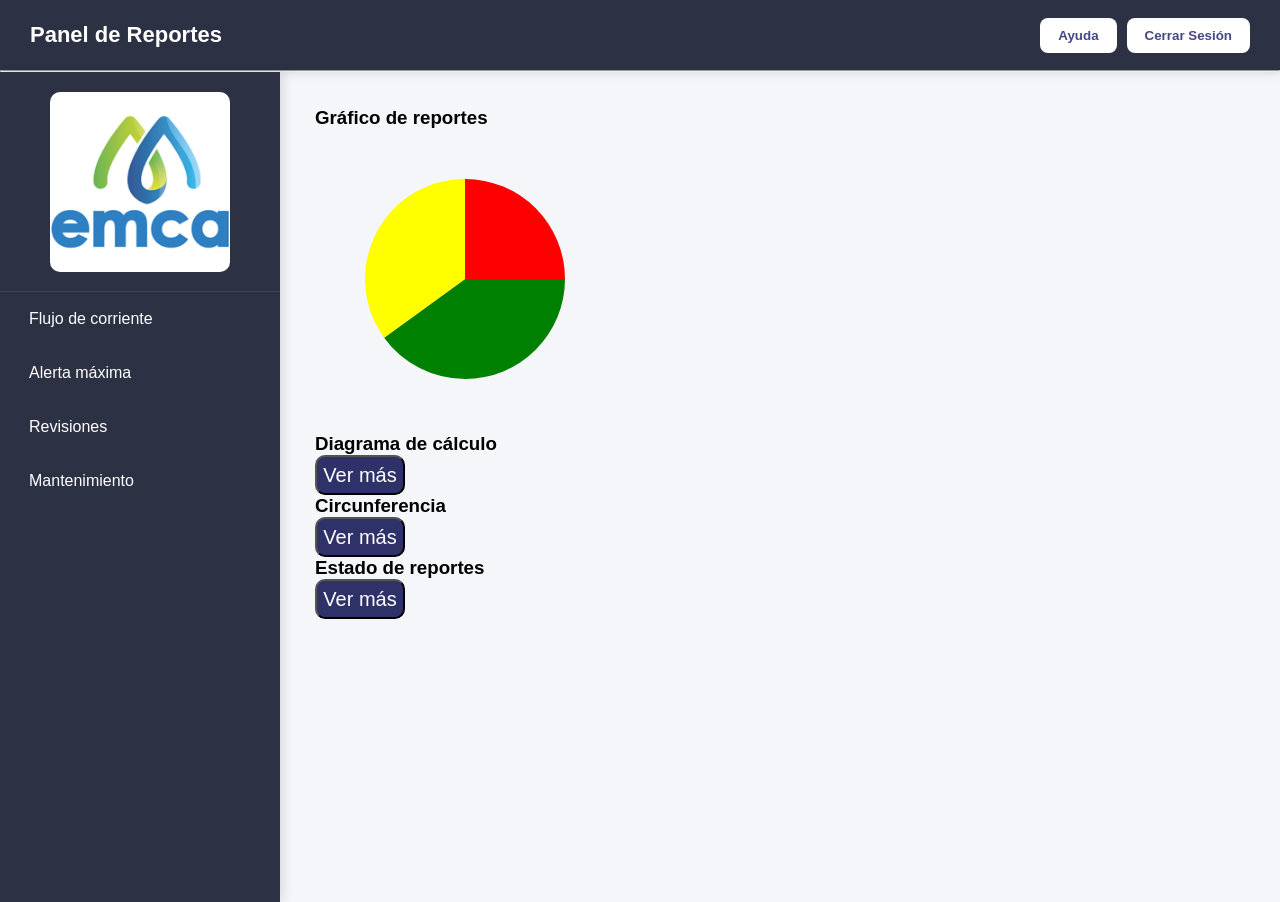
<file: src/index.html>
<!DOCTYPE html>
<html lang="es">
<head>
    <meta charset="UTF-8">
    <meta name="viewport" content="width=device-width, initial-scale=1.0">
    <title>Panel de Reportes</title>
    <link rel="stylesheet" href="style.css">
</head>
<body>

    <!-- HEADER -->
    <header class="header">
        <h2>Panel de Reportes</h2>

        <div class="header-buttons">
            <button>Ayuda</button>
            <button>Cerrar Sesión</button>
        </div>
    </header>
    <hr>

    <!-- CONTENEDOR PRINCIPAL -->
    <div class="dashboard">

    <!-- MENÚ IZQUIERDO -->
    <aside class="sidebar">

        <div class="logo">
            <img src="../src/img/logo emca.png" alt="Logo EMCA">
        </div>

        <nav>
            <a href="../src/FlujoCorriente/FlujoCorriente.html">Flujo de corriente</a>
            <a href="../src/AlertaMaxima/AlertaMaxima.html">Alerta máxima</a>
            <a href="../src/Revisiones/Revisiones.html">Revisiones</a>
            <a href="../src/Mantenimiento/Mantenimiento.html">Mantenimiento</a>
        </nav>

    </aside>

    <!-- CONTENIDO -->
    <main class="contenido">

        <div class="card">
            <h3>Gráfico de reportes</h3>
            <canvas id="pie" width="300" height="300"></canvas>
        </div>

        <div class="card">
            <h3>Diagrama de cálculo</h3>
            <button class="btn">Ver más</button>
        </div>

        <div class="card">
            <h3>Circunferencia</h3>
            <button class="btn">Ver más</button>
        </div>

        <div class="card">
            <h3>Estado de reportes</h3>
            <button class="btn">Ver más</button>
        </div>

    </main>

</div>

    <script src="Report.js"></script>

</body>
</html>
</file>
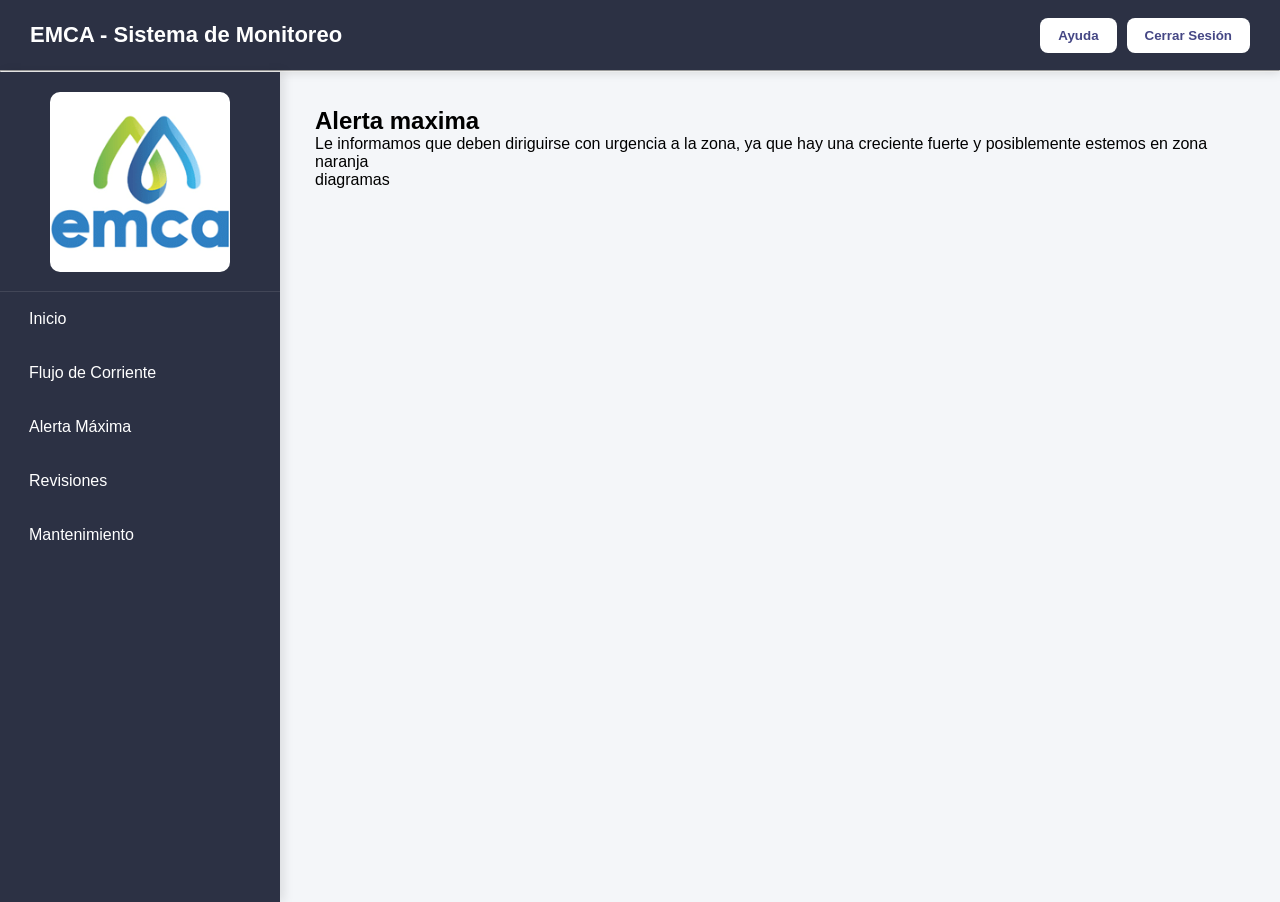
<file: src/AlertaMaxima/AlertaMaxima.html>
<!DOCTYPE html>
<html lang="es">
<head>
    <meta charset="UTF-8">
    <meta name="viewport" content="width=device-width, initial-scale=1.0">
    <title>Panel de Reportes</title>
    <link rel="stylesheet" href="AlertaMaxima.css">
</head>
<body>

    <header class="header">
        <h2>EMCA - Sistema de Monitoreo</h2>

        <div class="header-buttons">
            <button>Ayuda</button>
            <button>Cerrar Sesión</button>
        </div>
    </header>
    <hr>

    <div class="dashboard">

        <!-- MENÚ IZQUIERDO -->
        <aside class="sidebar">

            <div class="logo">
                <img src="../img/logo emca.png" alt="Logo">
            </div>

            <nav>
                <a href="../index.html">Inicio</a>
                <a href="../FlujoCorriente/FlujoCorriente.html">Flujo de Corriente</a>
                <a href="../AlertaMaxima/AlertaMaxima.html">Alerta Máxima</a>
                <a href="../Revisiones/Revisiones.html">Revisiones</a>
                <a href="../Mantenimiento/Mantenimiento.html">Mantenimiento</a>
            </nav>

        </aside>

        <!-- CONTENIDO -->
        <main class="contenido">
             <section>
                  <div class="AlertaMaxima">
                    <h2>Alerta maxima</h2>
                    <p>Le informamos que deben diriguirse con urgencia a la zona, ya que hay una creciente fuerte 
                     y posiblemente estemos en zona naranja 
                    </p>
            <div class="Conten">
                diagramas
            </div>
        </div>
    </section>

        </main>

    </div>
       <script src="../Report.js"></script>
</body>
</html>
</file>
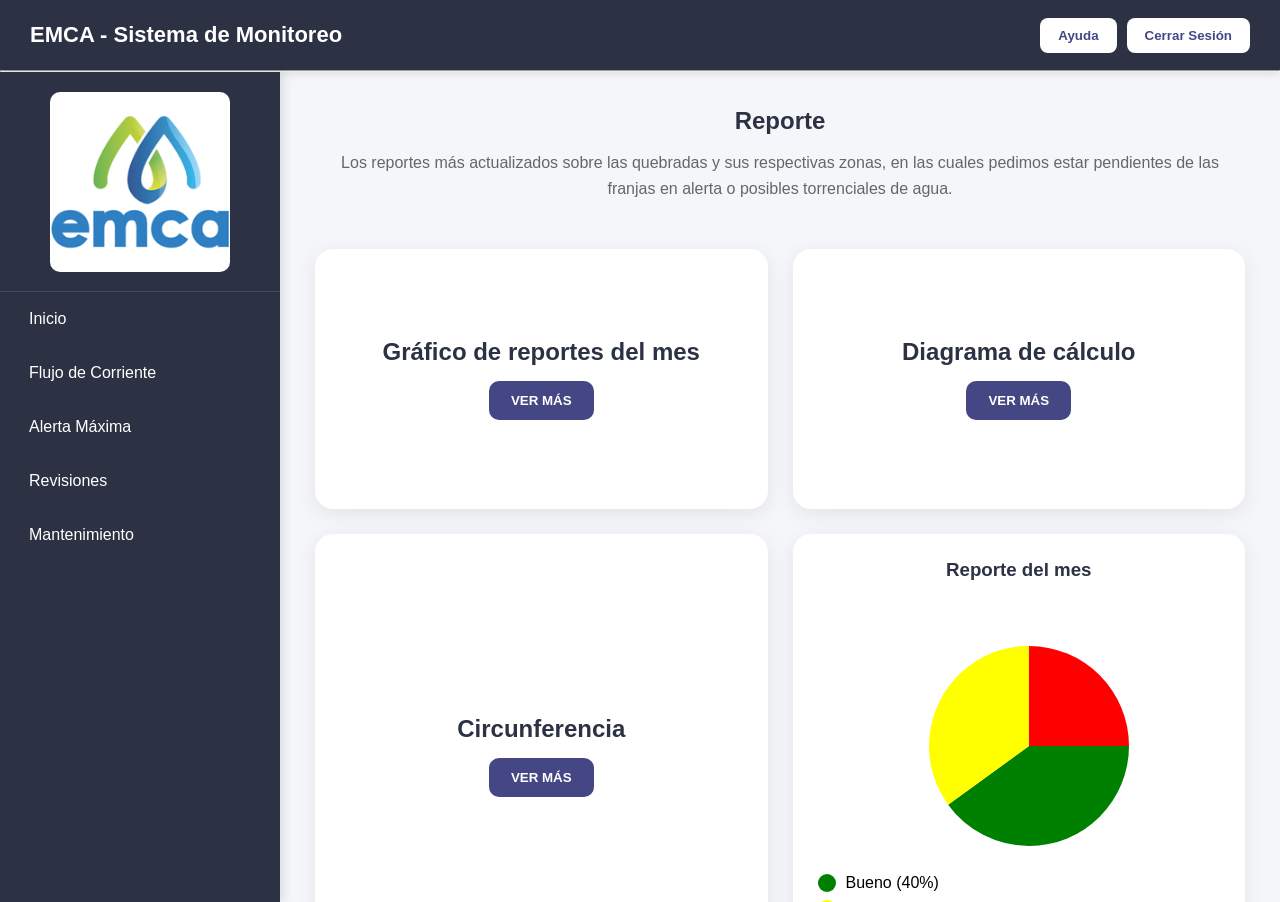
<file: src/FlujoCorriente/FlujoCorriente.html>
<!DOCTYPE html>
<html lang="es">
<head>
    <meta charset="UTF-8">
    <meta name="viewport" content="width=device-width, initial-scale=1.0">
    <title>Panel de Reportes</title>
    <link rel="stylesheet" href="FlujoCorriente.css">
</head>
<body>

    <header class="header">
        <h2>EMCA - Sistema de Monitoreo</h2>

        <div class="header-buttons">
            <button>Ayuda</button>
            <button>Cerrar Sesión</button>
        </div>
    </header>
    <hr>

    <div class="dashboard">

        <!-- MENÚ IZQUIERDO -->
        <aside class="sidebar">

            <div class="logo">
                <img src="../img/logo emca.png" alt="Logo">
            </div>

            <nav>
                <a href="../index.html">Inicio</a>
                <a href="../FlujoCorriente/FlujoCorriente.html">Flujo de Corriente</a>
                <a href="../AlertaMaxima/AlertaMaxima.html">Alerta Máxima</a>
                <a href="../Revisiones/Revisiones.html">Revisiones</a>
                <a href="../Mantenimiento/Mantenimiento.html">Mantenimiento</a>
            </nav>

        </aside>

        <!-- CONTENIDO -->
        <main class="contenido">

           <section>
        <div class="FlujoCorriente">

            <h1>Reporte</h1>

            <p class="contenido_corriente">
                Los reportes más actualizados sobre las quebradas y sus respectivas zonas,
                en las cuales pedimos estar pendientes de las franjas en alerta o posibles torrenciales de agua.
            </p>
             <br>

            <div class="cards">

                <div class="GraficaReporte">
                    <h2>Gráfico de reportes del mes</h2>
                    <button class="Ver_mas">VER MÁS</button>
                </div>

                <div class="diagrama_calculo">
                    <h2>Diagrama de cálculo</h2>
                    <button class="Ver_mas">VER MÁS</button>
                </div>

                <div class="circunferencia">
                    <h2>Circunferencia</h2>
                    <button class="Ver_mas">VER MÁS</button>
                </div>

                <div class="Historial_mes">
                <h3>Reporte del mes</h3>

                <canvas id="pie" width="280" height="250" margin="10px" style="background-color: #808080 border_radius 10px height 290 width 300 ;"></canvas>

                <div class="leyenda">
                    <div class="item">
                        <span class="color" style="background:green;"></span>
                        Bueno (40%)
                    </div>

                    <div class="item">
                        <span class="color" style="background:yellow;"></span>
                        Precaución (35%)
                    </div>

                    <div class="item">
                        <span class="color" style="background:red;"></span>
                        Crítico (25%)
                    </div>
                </div>
            </div>

            <div class="Reporte">
                <h2>Estado de Reportes</h2>
                <p class="Reporte_informacion">
                    En esta sección se muestra el estado actual de los reportes,
                    indicando si están en buen estado, precaución o crítico.
                </p>
                <button class="Ver_mas">VER MÁS</button>
            </div>

            </div>
            <button id="btn_PDF" class="btn_pdf">
                Descargar Reporte PDF
            </button>

        </div>
    </section>

        </main>

    </div>
 <script src="../Report.js"></script>
</body>
</html>
</file>
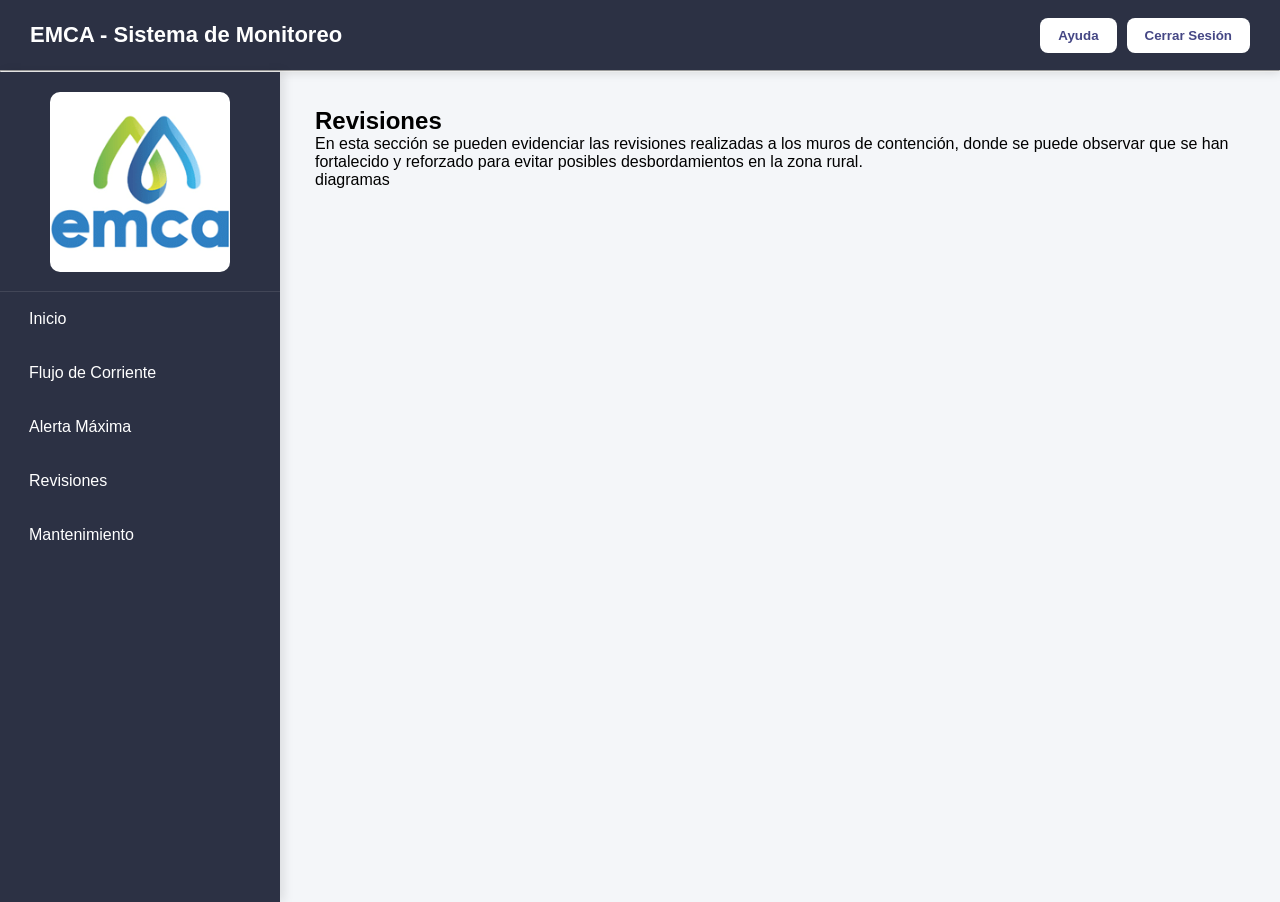
<file: src/Revisiones/Revisiones.html>
<!DOCTYPE html>
<html lang="es">
<head>
    <meta charset="UTF-8">
    <meta name="viewport" content="width=device-width, initial-scale=1.0">
    <title>Panel de Reportes</title>
    <link rel="stylesheet" href="Revisiones.css">
</head>
<body>

    <header class="header">
        <h2>EMCA - Sistema de Monitoreo</h2>

        <div class="header-buttons">
            <button>Ayuda</button>
            <button>Cerrar Sesión</button>
        </div>
    </header>
     <hr>
    <div class="dashboard">

        <!-- MENÚ IZQUIERDO -->
        <aside class="sidebar">

            <div class="logo">
                <img src="../img/logo emca.png" alt="Logo">
            </div>

            <nav>
                <a href="../index.html">Inicio</a>
                <a href="../FlujoCorriente/FlujoCorriente.html">Flujo de Corriente</a>
                <a href="../AlertaMaxima/AlertaMaxima.html">Alerta Máxima</a>
                <a href="../Revisiones/Revisiones.html">Revisiones</a>
                <a href="../Mantenimiento/Mantenimiento.html">Mantenimiento</a>
            </nav>

        </aside>

        <!-- CONTENIDO -->
        <main class="contenido">

            <section>
        <div class="Revisiones">
            <h2>Revisiones</h2>
            <p>En esta sección se pueden evidenciar las revisiones realizadas a los muros de contención, 
                donde se puede observar que se han fortalecido y reforzado para evitar posibles desbordamientos
                en la zona rural.
            </p>

            <div class="Conten">
                diagramas
            </div>
        </div>
    </section>

        </main>

    </div>
       <script src="../Report.js"></script>
</body>
</html>
</file>
<file: src/style.css>
/* ===== RESET ===== */

*{
    margin:0;
    padding:0;
    box-sizing:border-box;
}

body{
    font-family:'Segoe UI', Tahoma, Geneva, Verdana, sans-serif;
    background:#f4f6f9;
    height:100vh;
    overflow:hidden;
}

/* ===== HEADER ===== */

.header{
    height:70px;
     background:#2c3144;
    color:#fff;

    display:flex;
    justify-content:space-between;
    align-items:center;

    padding:0 30px;

    box-shadow:0 2px 10px rgba(0,0,0,.15);
}

.header h2{
    font-size:22px;
}

.header-buttons{
    display:flex;
    gap:10px;
}

.header-buttons button{
    background:#fff;
    color:#454785;

    border:none;
    padding:10px 18px;

    border-radius:8px;
    cursor:pointer;

    font-weight:600;
    transition:.3s;
}

.header-buttons button:hover{
    transform:translateY(-2px);
}

hr{
    color: #808080;
}

/* ===== DASHBOARD ===== */

.dashboard{
    display:flex;
    height:calc(100vh - 70px);
}

/* ===== SIDEBAR ===== */

.sidebar{
    width:280px;
    min-width:280px;
    background:#2c3144;

    display:flex;
    flex-direction:column;

    box-shadow:4px 0 10px rgba(0,0,0,.1);
}

.logo{
    height:220px;

    display:flex;
    justify-content:center;
    align-items:center;

    border-bottom:1px solid rgba(255,255,255,.1);
}

.logo img{
    width:180px;
    max-width:90%;
    border-radius: 10px;
}

/* ===== MENU ===== */

.sidebar nav{
    display:flex;
    flex-direction:column;
}

.sidebar nav a{
    color:#fff;
    text-decoration:none;

    padding:18px 25px;

    transition:.3s;

    border-left:4px solid transparent;
}

.sidebar nav a:hover{
    background:#454785;
    border-left:4px solid #00d084;
}

/* ===== CONTENIDO ===== */

.contenido{
    flex:1;
    overflow-y:auto;
    padding:35px;
}

/* ===== TITULO ===== */

.FlujoCorriente h1{
    text-align:center;
    color:#2c3144;
    margin-bottom:15px;
}

.contenido_corriente{
    text-align:center;
    color:#666;
    max-width:900px;
    margin:auto;
    line-height:1.6;
}

/* ===== GRID ===== */

.cards{
    margin-top:30px;

    display:grid;

    grid-template-columns:
    repeat(auto-fit,minmax(320px,1fr));

    gap:25px;
}

/* ===== TARJETAS ===== */

.GraficaReporte,
.diagrama_calculo,
.circunferencia,
.Historial_mes,
.Reporte{

    background:#fff;

    border-radius:18px;

    padding:25px;

    min-height:260px;

    display:flex;
    flex-direction:column;
    justify-content:center;
    align-items:center;

    box-shadow:
    0 5px 20px rgba(0,0,0,.08);

    transition:.3s;
}

.GraficaReporte:hover,
.diagrama_calculo:hover,
.circunferencia:hover,
.Historial_mes:hover,
.Reporte:hover{

    transform:translateY(-5px);

    box-shadow:
    0 10px 25px rgba(0,0,0,.15);
}

/* ===== TITULOS ===== */

.cards h2,
.cards h3{
    color:#2c3144;
    text-align:center;
    margin-bottom:15px;
}

/* ===== BOTONES ===== */

.Ver_mas,
.btn_pdf{

    background:#454785;
    color:#fff;

    border:none;

    padding:12px 22px;

    border-radius:10px;

    cursor:pointer;

    font-weight:600;

    transition:.3s;
}

.btn{
    background:#2f3268;
    color: #fff;
    border-radius:10px ;
    height: 40px;
    width: 90px;
    font-size: 20px;
}

.btn:hover{
    background-color: #454785;
    color: #fff;
}

.Ver_mas:hover,
.btn_pdf:hover{
    background:#2f3268;
}

/* ===== LEYENDA ===== */

.leyenda{
    margin-top:20px;
    width:100%;
}

.item{
    display:flex;
    align-items:center;
    gap:10px;
    margin:8px 0;
}

.color{
    width:18px;
    height:18px;
    border-radius:50%;
}

/* ===== REPORTE ===== */

.Reporte_informacion{
    text-align:center;
    color:#666;
    line-height:1.5;
}

/* ===== PDF ===== */

#btn_PDF{
    margin-top:30px;
    display:block;
    margin-left:auto;
    margin-right:auto;
}

/* ===== SCROLL ===== */

::-webkit-scrollbar{
    width:8px;
}

::-webkit-scrollbar-thumb{
    background:#454785;
    border-radius:10px;
}
</file>
<file: src/AlertaMaxima/AlertaMaxima.css>
/* ===== RESET ===== */

*{
    margin:0;
    padding:0;
    box-sizing:border-box;
}

body{
    font-family:'Segoe UI', Tahoma, Geneva, Verdana, sans-serif;
    background:#f4f6f9;
    height:100vh;
    overflow:hidden;
}

/* ===== HEADER ===== */

.header{
    height:70px;
    background:#2c3144;
    color:#fff;

    display:flex;
    justify-content:space-between;
    align-items:center;

    padding:0 30px;

    box-shadow:0 2px 10px rgba(0,0,0,.15);
}

.header h2{
    font-size:22px;
}

.header-buttons{
    display:flex;
    gap:10px;
}

.header-buttons button{
    background:#fff;
    color:#454785;

    border:none;
    padding:10px 18px;

    border-radius:8px;
    cursor:pointer;

    font-weight:600;
    transition:.3s;
}

.header-buttons button:hover{
    transform:translateY(-2px);
}

hr{
    color: #fff;
}

/* ===== DASHBOARD ===== */

.dashboard{
    display:flex;
    height:calc(100vh - 70px);
}

/* ===== SIDEBAR ===== */

.sidebar{
    width:280px;
    min-width:280px;
    background:#2c3144;

    display:flex;
    flex-direction:column;

    box-shadow:4px 0 10px rgba(0,0,0,.1);
}

.logo{
    height:220px;

    display:flex;
    justify-content:center;
    align-items:center;

    border-bottom:1px solid rgba(255,255,255,.1);
}

.logo img{
    width:180px;
    max-width:90%;
    border-radius: 10px;
}

/* ===== MENU ===== */

.sidebar nav{
    display:flex;
    flex-direction:column;
}

.sidebar nav a{
    color:#fff;
    text-decoration:none;

    padding:18px 25px;

    transition:.3s;

    border-left:4px solid transparent;
}

.sidebar nav a:hover{
    background:#454785;
    border-left:4px solid #00d084;
}

/* ===== CONTENIDO ===== */

.contenido{
    flex:1;
    overflow-y:auto;
    padding:35px;
}

/* ===== TITULO ===== */

.FlujoCorriente h1{
    text-align:center;
    color:#2c3144;
    margin-bottom:15px;
}

.contenido_corriente{
    text-align:center;
    color:#666;
    max-width:900px;
    margin:auto;
    line-height:1.6;
}

/* ===== GRID ===== */

.cards{
    margin-top:30px;

    display:grid;

    grid-template-columns:
    repeat(auto-fit,minmax(320px,1fr));

    gap:25px;
}

/* ===== TARJETAS ===== */

.GraficaReporte,
.diagrama_calculo,
.circunferencia,
.Historial_mes,
.Reporte{

    background:#fff;

    border-radius:18px;

    padding:25px;

    min-height:260px;

    display:flex;
    flex-direction:column;
    justify-content:center;
    align-items:center;

    box-shadow:
    0 5px 20px rgba(0,0,0,.08);

    transition:.3s;
}

.GraficaReporte:hover,
.diagrama_calculo:hover,
.circunferencia:hover,
.Historial_mes:hover,
.Reporte:hover{

    transform:translateY(-5px);

    box-shadow:
    0 10px 25px rgba(0,0,0,.15);
}

/* ===== TITULOS ===== */

.cards h2,
.cards h3{
    color:#2c3144;
    text-align:center;
    margin-bottom:15px;
}

/* ===== BOTONES ===== */

.Ver_mas,
.btn_pdf{

    background:#454785;
    color:#fff;

    border:none;

    padding:12px 22px;

    border-radius:10px;

    cursor:pointer;

    font-weight:600;

    transition:.3s;
}

.Ver_mas:hover,
.btn_pdf:hover{
    background:#2f3268;
}

/* ===== LEYENDA ===== */

.leyenda{
    margin-top:20px;
    width:100%;
}

.item{
    display:flex;
    align-items:center;
    gap:10px;
    margin:8px 0;
}

.color{
    width:18px;
    height:18px;
    border-radius:50%;
}

/* ===== REPORTE ===== */

.Reporte_informacion{
    text-align:center;
    color:#666;
    line-height:1.5;
}

/* ===== PDF ===== */

#btn_PDF{
    margin-top:30px;
    display:block;
    margin-left:auto;
    margin-right:auto;
}

/* ===== SCROLL ===== */

::-webkit-scrollbar{
    width:8px;
}

::-webkit-scrollbar-thumb{
    background:#454785;
    border-radius:10px;
}
</file>
<file: src/FlujoCorriente/FlujoCorriente.css>
/* ===== RESET ===== */

*{
    margin:0;
    padding:0;
    box-sizing:border-box;
}

body{
    font-family:'Segoe UI', Tahoma, Geneva, Verdana, sans-serif;
    background:#f4f6f9;
    height:100vh;
    overflow:hidden;
}

/* ===== HEADER ===== */

.header{
    height:70px;
    background:#2c3144;
    color:#fff;

    display:flex;
    justify-content:space-between;
    align-items:center;

    padding:0 30px;

    box-shadow:0 2px 10px rgba(0,0,0,.15);
}

.header h2{
    font-size:22px;
}

.header-buttons{
    display:flex;
    gap:10px;
}

.header-buttons button{
    background:#fff;
    color:#454785;

    border:none;
    padding:10px 18px;

    border-radius:8px;
    cursor:pointer;

    font-weight:600;
    transition:.3s;
}

.header-buttons button:hover{
    transform:translateY(-2px);
}

hr{
    color: #fff;
}
/* ===== DASHBOARD ===== */

.dashboard{
    display:flex;
    height:calc(100vh - 70px);
}

/* ===== SIDEBAR ===== */

.sidebar{
    width:280px;
    min-width:280px;
    background:#2c3144;

    display:flex;
    flex-direction:column;

    box-shadow:4px 0 10px rgba(0,0,0,.1);
}

.logo{
    height:220px;

    display:flex;
    justify-content:center;
    align-items:center;

    border-bottom:1px solid rgba(255,255,255,.1);
}

.logo img{
    width:180px;
    max-width:90%;
    border-radius: 10px;
}

/* ===== MENU ===== */

.sidebar nav{
    display:flex;
    flex-direction:column;
}

.sidebar nav a{
    color:#fff;
    text-decoration:none;

    padding:18px 25px;

    transition:.3s;

    border-left:4px solid transparent;
}

.sidebar nav a:hover{
    background:#454785;
    border-left:4px solid #00d084;
}

/* ===== CONTENIDO ===== */

.contenido{
    flex:1;
    overflow-y:auto;
    padding:35px;
}

/* ===== TITULO ===== */

.FlujoCorriente h1{
    text-align:center;
    color:#2c3144;
    margin-bottom:15px;
}

.contenido_corriente{
    text-align:center;
    color:#666;
    max-width:900px;
    margin:auto;
    line-height:1.6;
}

/* ===== GRID ===== */

.cards{
    margin-top:30px;

    display:grid;

    grid-template-columns:
    repeat(auto-fit,minmax(320px,1fr));

    gap:25px;
}

/* ===== TARJETAS ===== */

.GraficaReporte,
.diagrama_calculo,
.circunferencia,
.Historial_mes,
.Reporte{

    background:#fff;

    border-radius:18px;

    padding:25px;

    min-height:260px;

    display:flex;
    flex-direction:column;
    justify-content:center;
    align-items:center;

    box-shadow:
    0 5px 20px rgba(0,0,0,.08);

    transition:.3s;
}

.GraficaReporte:hover,
.diagrama_calculo:hover,
.circunferencia:hover,
.Historial_mes:hover,
.Reporte:hover{

    transform:translateY(-5px);

    box-shadow:
    0 10px 25px rgba(0,0,0,.15);
}

/* ===== TITULOS ===== */

.cards h2,
.cards h3{
    color:#2c3144;
    text-align:center;
    margin-bottom:15px;
}

/* ===== BOTONES ===== */

.Ver_mas,
.btn_pdf{

    background:#454785;
    color:#fff;

    border:none;

    padding:12px 22px;

    border-radius:10px;

    cursor:pointer;

    font-weight:600;

    transition:.3s;
}

.Ver_mas:hover,
.btn_pdf:hover{
    background:#2f3268;
}

/* ===== LEYENDA ===== */

.leyenda{
    margin-top:20px;
    width:100%;
}

.item{
    display:flex;
    align-items:center;
    gap:10px;
    margin:8px 0;
}

.color{
    width:18px;
    height:18px;
    border-radius:50%;
}

/* ===== REPORTE ===== */

.Reporte_informacion{
    text-align:center;
    color:#666;
    line-height:1.5;
}

/* ===== PDF ===== */

#btn_PDF{
    margin-top:30px;
    display:block;
    margin-left:auto;
    margin-right:auto;
}

/* ===== SCROLL ===== */

::-webkit-scrollbar{
    width:8px;
}

::-webkit-scrollbar-thumb{
    background:#454785;
    border-radius:10px;
}
</file>
<file: src/Revisiones/Revisiones.css>
/* ===== RESET ===== */

*{
    margin:0;
    padding:0;
    box-sizing:border-box;
}

body{
    font-family:'Segoe UI', Tahoma, Geneva, Verdana, sans-serif;
    background:#f4f6f9;
    height:100vh;
    overflow:hidden;
}

/* ===== HEADER ===== */

.header{
    height:70px;
     background:#2c3144;
    color:#fff;

    display:flex;
    justify-content:space-between;
    align-items:center;

    padding:0 30px;

    box-shadow:0 2px 10px rgba(0,0,0,.15);
}

.header h2{
    font-size:22px;
}

.header-buttons{
    display:flex;
    gap:10px;
}

.header-buttons button{
    background:#fff;
    color:#454785;

    border:none;
    padding:10px 18px;

    border-radius:8px;
    cursor:pointer;

    font-weight:600;
    transition:.3s;
}

.header-buttons button:hover{
    transform:translateY(-2px);
}

hr{
    color: #fff;
}
/* ===== DASHBOARD ===== */

.dashboard{
    display:flex;
    height:calc(100vh - 70px);
}

/* ===== SIDEBAR ===== */

.sidebar{
    width:280px;
    min-width:280px;
    background:#2c3144;

    display:flex;
    flex-direction:column;

    box-shadow:4px 0 10px rgba(0,0,0,.1);
}

.logo{
    height:220px;

    display:flex;
    justify-content:center;
    align-items:center;

    border-bottom:1px solid rgba(255,255,255,.1);
}

.logo img{
    width:180px;
    max-width:90%;
    border-radius: 10px;
}

/* ===== MENU ===== */

.sidebar nav{
    display:flex;
    flex-direction:column;
}

.sidebar nav a{
    color:#fff;
    text-decoration:none;

    padding:18px 25px;

    transition:.3s;

    border-left:4px solid transparent;
}

.sidebar nav a:hover{
    background:#454785;
    border-left:4px solid #00d084;
}

/* ===== CONTENIDO ===== */

.contenido{
    flex:1;
    overflow-y:auto;
    padding:35px;
}

/* ===== TITULO ===== */

.FlujoCorriente h1{
    text-align:center;
    color:#2c3144;
    margin-bottom:15px;
}

.contenido_corriente{
    text-align:center;
    color:#666;
    max-width:900px;
    margin:auto;
    line-height:1.6;
}

/* ===== GRID ===== */

.cards{
    margin-top:30px;

    display:grid;

    grid-template-columns:
    repeat(auto-fit,minmax(320px,1fr));

    gap:25px;
}

/* ===== TARJETAS ===== */

.GraficaReporte,
.diagrama_calculo,
.circunferencia,
.Historial_mes,
.Reporte{

    background:#fff;

    border-radius:18px;

    padding:25px;

    min-height:260px;

    display:flex;
    flex-direction:column;
    justify-content:center;
    align-items:center;

    box-shadow:
    0 5px 20px rgba(0,0,0,.08);

    transition:.3s;
}

.GraficaReporte:hover,
.diagrama_calculo:hover,
.circunferencia:hover,
.Historial_mes:hover,
.Reporte:hover{

    transform:translateY(-5px);

    box-shadow:
    0 10px 25px rgba(0,0,0,.15);
}

/* ===== TITULOS ===== */

.cards h2,
.cards h3{
    color:#2c3144;
    text-align:center;
    margin-bottom:15px;
}

/* ===== BOTONES ===== */

.Ver_mas,
.btn_pdf{

    background:#454785;
    color:#fff;

    border:none;

    padding:12px 22px;

    border-radius:10px;

    cursor:pointer;

    font-weight:600;

    transition:.3s;
}

.Ver_mas:hover,
.btn_pdf:hover{
    background:#2f3268;
}

/* ===== LEYENDA ===== */

.leyenda{
    margin-top:20px;
    width:100%;
}

.item{
    display:flex;
    align-items:center;
    gap:10px;
    margin:8px 0;
}

.color{
    width:18px;
    height:18px;
    border-radius:50%;
}

/* ===== REPORTE ===== */

.Reporte_informacion{
    text-align:center;
    color:#666;
    line-height:1.5;
}

/* ===== PDF ===== */

#btn_PDF{
    margin-top:30px;
    display:block;
    margin-left:auto;
    margin-right:auto;
}

/* ===== SCROLL ===== */

::-webkit-scrollbar{
    width:8px;
}

::-webkit-scrollbar-thumb{
    background:#454785;
    border-radius:10px;
}
</file>
